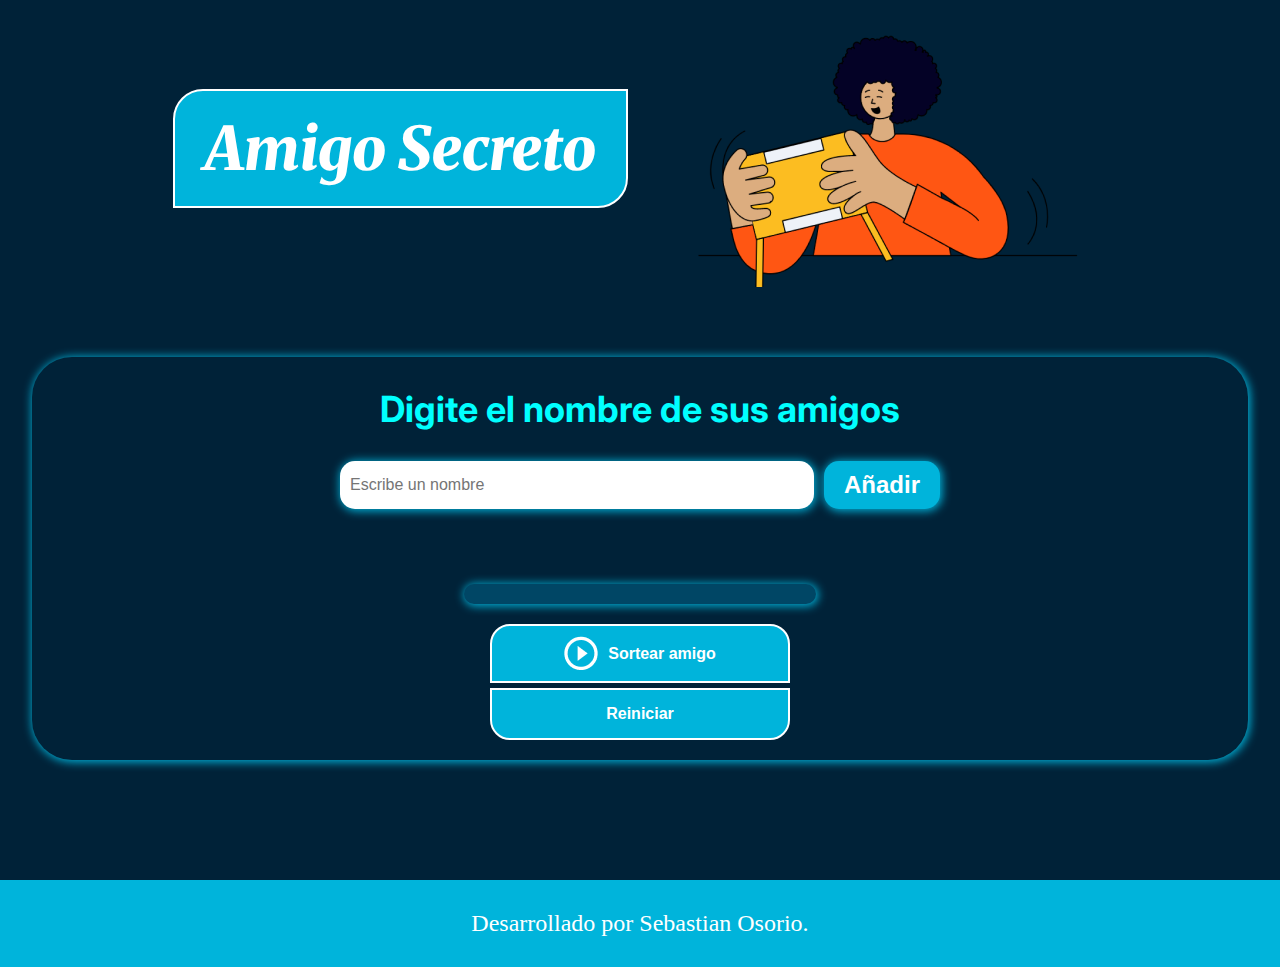
<file: index.html>
<!DOCTYPE html>
<html lang="es">
<head>
    <meta charset="UTF-8">
    <meta name="viewport" content="width=device-width, initial-scale=1.0">
    <link rel="stylesheet" href="style.css">
    <link rel="preconnect" href="https://fonts.googleapis.com">
    <link rel="preconnect" href="https://fonts.gstatic.com" crossorigin>
    <link href="https://fonts.googleapis.com/css2?family=Inter:wght@100;400;700;900&family=Merriweather:ital,wght@0,300;0,400;0,700;0,900;1,300;1,400;1,700;1,900&display=swap" rel="stylesheet">
    <title>Amigo Secreto</title>
</head>

<body>
    <header class="header-banner">
        <h1 class="main-title">Amigo Secreto</h1>
        <img class = "imagen" src="assets/amigo-secreto.png" alt="Imagen representativa de amigo secreto">
    </header>

    <main class="main-content">

        <section class="input-section">

            <h2 class="section-title">Digite el nombre de sus amigos</h2>
            <div class="input-wrapper">
                <input type="text" id="amigo" class="input-name" placeholder="Escribe un nombre">
                <button class="button-add" onclick="agregarAmigo()">Añadir</button>
            </div>
           
            <ul id="listaAmigos" class="name-list" aria-labelledby="listaAmigos" role="list"></ul>
            <ul id="resultado" class="result-list" aria-live="polite"></ul>

            <div class="button-container">
                <button class="button-draw1" onclick="sortearAmigo()" aria-label="Sortear amigo secreto">
                    <img src="assets/play_circle_outline.png" alt="Ícono para sortear">
                    Sortear amigo
                </button>
                <button class="button-draw2" onclick="reiniciar()">Reiniciar</button>
            </div>

        </section>

    </main>

    <footer class="footerPag">
        <p class="infoFooter">Desarrollado por Sebastian Osorio.</p>
    </footer>

    <script src="app.js" defer></script>
</body>
</html>
</file>
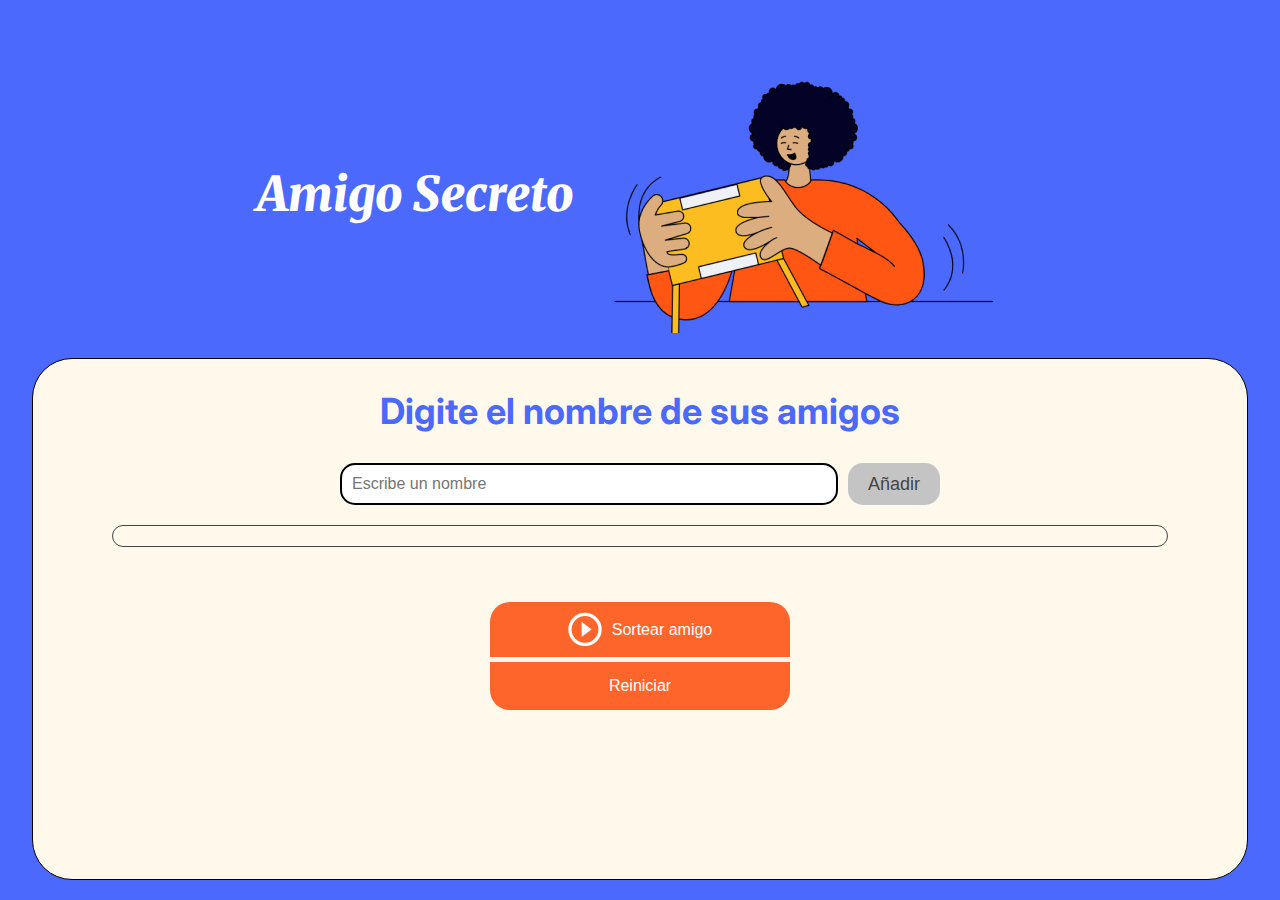
<file: ArchivosApp/index.html>
<!DOCTYPE html>
<html lang="es">
<head>
    <meta charset="UTF-8">
    <meta name="viewport" content="width=device-width, initial-scale=1.0">
    <link rel="stylesheet" href="style.css">
    <link rel="preconnect" href="https://fonts.googleapis.com">
    <link rel="preconnect" href="https://fonts.gstatic.com" crossorigin>
    <link href="https://fonts.googleapis.com/css2?family=Inter:wght@100;400;700;900&family=Merriweather:ital,wght@0,300;0,400;0,700;0,900;1,300;1,400;1,700;1,900&display=swap" rel="stylesheet">
    <title>Amigo Secreto</title>
</head>

<body>
    <main class="main-content">
        <header class="header-banner">
            <h1 class="main-title">Amigo Secreto</h1>
            <img src="assets/amigo-secreto.png" alt="Imagen representativa de amigo secreto">
        </header>
        
        <section class="input-section">
            <h2 class="section-title">Digite el nombre de sus amigos</h2>
            <div class="input-wrapper">
                <input type="text" id="amigo" class="input-name" placeholder="Escribe un nombre">
                <button class="button-add" onclick="agregarAmigo()">Añadir</button>
            </div>
           
            <ul id="listaAmigos" class="name-list" aria-labelledby="listaAmigos" role="list"></ul>
            <ul id="resultado" class="result-list" aria-live="polite"></ul>

            <div class="button-container">
                <button class="button-draw1" onclick="sortearAmigo()" aria-label="Sortear amigo secreto">
                    <img src="assets/play_circle_outline.png" alt="Ícono para sortear">
                    Sortear amigo
                </button>
                <button class="button-draw2" onclick="reiniciar()">Reiniciar</button>
            </div>
        </section>
    </main>

    <script src="app.js" defer></script>
</body>
</html>
</file>
<file: style.css>
:root {
    --color-primary: #4B69FD;
    --color-secondary: #FFF9EB;
    --color-tertiary: #C4C4C4;
    --color-button: #fe652b;
    --color-button-hover: #e55720;
    --color-text: #444444;
    --color-white: #FFFFFF;
}

/* Estilos generales */
* {
    margin: 0;
    padding: 0;
    box-sizing: border-box;
}

body{
    background-color: #002238;
}

.main-content {
    height: 100vh;
    display: flex;
    justify-content: center;
    align-items: center;
    flex-direction: column;
    height: 100%;
    width: 100%;
}

/* Banner */
.header-banner {
    width: 90%;
    display: flex;
    justify-content: center;
    align-items: center;
    gap: 30px;
    margin: 10px auto 70px auto;
}

/* Sección de entrada */
.input-section {    
    box-shadow: 1px 1px 10px 1px #00b4db;
    border-radius: 40px;
    display: flex;
    flex-direction: column;
    align-items: center;
    padding: 20px;
    width: 95%;
    margin: 0 auto 120px auto;
}

/* Títulos */
.main-title {
    font-size: 60px;
    font-family: "Merriweather", serif;
    font-weight: 900;
    font-style: italic;
    color: var(--color-white);
    border: 2px solid;
    padding: 20px 30px;
    border-radius: 30px 0 30px 0;
    background-color: #00b4db;
    text-align: center;
}

.section-title {
    font-family: "Inter", serif;
    font-size: 36px;
    font-weight: 700;
    color: #00ffff;
    margin: 10px 0;
    text-align: center;
}

/* Contenedores de entrada y botón */
.input-wrapper {
    display: flex;
    justify-content: center;
    width: 100%;
    gap: 10px;
    max-width: 600px;
    margin-top: 20px;
}

.input-name {
    width: 100%;
    padding: 10px;
    border: 2px solid #000;
    border-radius: 15px;
    font-size: 16px;
    border: none;
    box-shadow: 1px 1px 10px 1px #00b4db;
}

.button-container {
    width: 300px;
    justify-content: center;
}

/* Estilos de entrada de texto */
.input-title {
    flex: 1;
    padding: 10px 15px;
    font-size: 16px;
    border: 2px solid #333;
    border-right: none;
    border-radius: 25px 0 0 25px;
    font-family: "Merriweather", serif;
    box-shadow: 0 4px 8px rgba(0, 0, 0, 0.3);
}

.button-add {
    background-color: #00b4db;
    color: white;
    border-radius: 15px;
    padding: 10px 20px;
    font-size: 24px;
    font-weight: bold;
    box-shadow: 1px 1px 10px 1px #00b4db;
}

.button-add:hover {
    background-color: #00ffff;
    cursor: pointer;
}

/* Listas */
ul {
    width: 90%;
    list-style-type: none;
    color: var(--color-text);
    font-family: "Inter", sans-serif;
    font-size: 18px;
    margin: 20px 0;
    display: flex;
    flex-wrap: wrap;
    justify-content: center;
    gap: 15px;
}

#listaAmigos{
    padding: 10px;
    border-radius: 20px;
}

button{
    border: none;
    padding: 10px;
    border-radius: 20px;
}

li{
    border: 2px solid ;
    padding: 10px 15px;
    border-radius: 20px;
    display: flex;
    gap: 10px;
    font-size: 24px;
    background-color: #004665;
    color: white;
}

.result-list {
    width: 30%;
    padding: 10px 15px;
    border-radius: 15px;
    color: white;
    background-color: #004665;
    box-shadow: 1px 1px 10px 1px #00b4db;
    margin-top: 15px;
    font-size: 22px;
    font-weight: bold;
    text-align: center;
}

/* Botón de sortear título */
.button-container{
    display: flex;
    flex-direction: column;
    gap: 5px;
}
.button-draw1{
    display: flex;
    align-items: center;
    width: 100%;
    padding: 10px 40px;
    color: var(--color-white);
    background-color: #00b4db;
    font-size: 16px;
    border-radius: 20px 20px 0 0;
    border: none;
    gap: 10px;
    justify-content: center;
    border: 2px solid white;
    font-weight: bold;
}

button:hover{
    cursor: pointer;
    background-color: #00ffff;
}

.button-draw2{
    align-items: center;
    width: 100%;
    padding: 15px 40px;
    color: var(--color-white);
    background-color: #00b4db;
    font-size: 16px;
    border-radius: 0 0 20px 20px;
    border: none;
    border: 2px solid white;
    font-weight: bold;
}

.button-draw img {
    margin-right: 40px;
}

.button-draw:hover {
    background-color: var(--color-button-hover);
}

.footerPag{
    padding: 30px 0;
    background-color: #00b4db;
    text-align: center;
}

.infoFooter{
    color: white;
    font-size: 24px;
}

@media (max-Width: 1030px){
    .result-list{
        width: 80%;
    }
}

@media (max-Width: 800px){
    .header-banner{
        flex-direction: column;    
    }

    .imagen{
        width: 95%;
    }
}
</file>
<file: ArchivosApp/style.css>
:root {
    --color-primary: #4B69FD;
    --color-secondary: #FFF9EB;
    --color-tertiary: #C4C4C4;
    --color-button: #fe652b;
    --color-button-hover: #e55720;
    --color-text: #444444;
    --color-white: #FFFFFF;
}

/* Estilos generales */
* {
    margin: 0;
    padding: 0;
    box-sizing: border-box;
}

body {
    height: 100vh;
    background-color: var(--color-primary);
    display: flex;
    justify-content: center;
    align-items: center;
}

.main-content {
    display: flex;
    flex-direction: column;
    height: 100%;
    width: 100%;
}

/* Banner */
.header-banner {
    flex: 40%;
    display: flex;
    justify-content: center;
    align-items: center;
    padding: 40px 0 0;
}

/* Sección de entrada */
.input-section {
    flex: 60%;
    background-color: var(--color-secondary);
    border: 1px solid #000;
    border-radius: 40px;
    display: flex;
    flex-direction: column;
    align-items: center;
    padding: 20px;
    width: 95%;
    margin: 10px auto 20px auto;
}

/* Títulos */
.main-title {
    font-size: 48px;
    font-family: "Merriweather", serif;
    font-weight: 900;
    font-style: italic;
    color: var(--color-white);
}

.section-title {
    font-family: "Inter", serif;
    font-size: 36px;
    font-weight: 700;
    color: var(--color-primary);
    margin: 10px 0;
    text-align: center;
}

/* Contenedores de entrada y botón */
.input-wrapper {
    display: flex;
    justify-content: center;
    width: 100%;
    gap: 10px;
    max-width: 600px;
    margin-top: 20px;
}

.input-name {
    width: 100%;
    padding: 10px;
    border: 2px solid #000;
    border-radius: 15px;
    font-size: 16px;
}

.button-container {
    width: 300px;
    justify-content: center;
}

/* Estilos de entrada de texto */
.input-title {
    flex: 1;
    padding: 10px 15px;
    font-size: 16px;
    border: 2px solid #333;
    border-right: none;
    border-radius: 25px 0 0 25px;
    font-family: "Merriweather", serif;
    box-shadow: 0 4px 8px rgba(0, 0, 0, 0.3);
}

/* Estilos de botón */
/*button {
    padding: 15px 30px;
    font-family: "Inter", sans-serif;
    font-size: 16px;
    border: 2px solid #000;
    border-radius: 25px;
    box-shadow: 0 4px 8px rgba(0, 0, 0, 0.3);
    cursor: pointer;
}*/

.button-add {
    background-color: var(--color-tertiary);
    color: var(--color-text);
    border-radius: 15px;
    padding: 10px 20px;
    font-size: 18px;
}

.button-add:hover {
    background-color: #a1a1a1;
}

/* Listas */
ul {
    width: 90%;
    list-style-type: none;
    color: var(--color-text);
    font-family: "Inter", sans-serif;
    font-size: 18px;
    margin: 20px 0;
    display: flex;
    flex-wrap: wrap;
    justify-content: center;
    gap: 15px;
}

#listaAmigos{
    border: 1px solid;
    padding: 10px;
    border-radius: 20px;
}

button{
    border: none;
    padding: 10px;
    border-radius: 20px;
}

li{
    border: 2px solid ;
    padding: 10px 15px;
    border-radius: 20px;
    display: flex;
    gap: 10px;
    font-size: 24px;
}

.result-list {
    margin-top: 15px;
    color: #05DF05;
    font-size: 22px;
    font-weight: bold;
    text-align: center;
}

/* Botón de sortear título */
.button-container{
    display: flex;
    flex-direction: column;
    gap: 5px;
}
.button-draw1{
    display: flex;
    align-items: center;
    width: 100%;
    padding: 10px 40px;
    color: var(--color-white);
    background-color: var(--color-button);
    font-size: 16px;
    border-radius: 20px 20px 0 0;
    border: none;
    gap: 10px;
    justify-content: center;
}

.button-draw2{
    align-items: center;
    width: 100%;
    padding: 15px 40px;
    color: var(--color-white);
    background-color: var(--color-button);
    font-size: 16px;
    border-radius: 0 0 20px 20px;
    border: none;
}

.button-draw img {
    margin-right: 40px;
}

.button-draw:hover {
    background-color: var(--color-button-hover);
}
</file>
